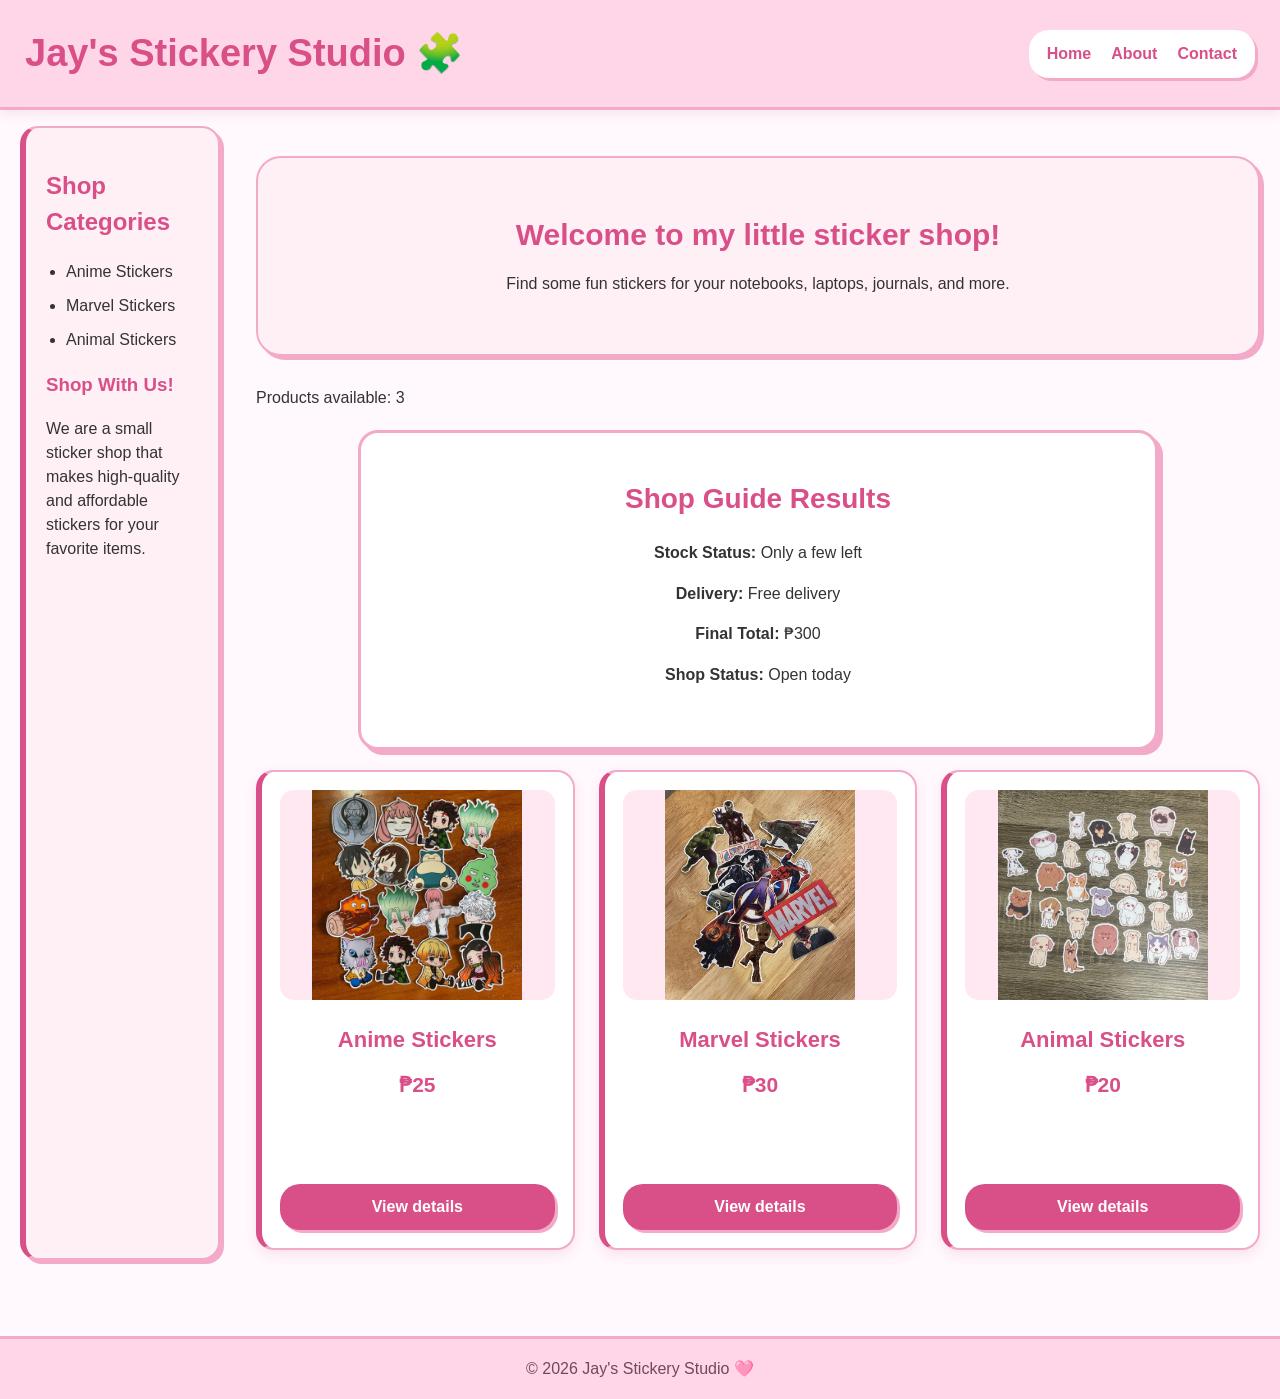
<file: index.html>
<!DOCTYPE html>
<html lang="en">

<head>
    <meta charset="UTF-8">
    <meta name="viewport" content="width=device-width, initial-scale=1.0">

    <title>Jay's Stickery Studio</title>

    <link rel="stylesheet" href="style.css">
</head>

<body>

    <div class="page">

        <header>

            <h1 id="shop-name">Jay's Stickery Studio 🧩</h1>

            <nav>
                <ul>
                    <li><a href="index.html">Home</a></li>
                    <li><a href="about.html">About</a></li>
                    <li><a href="contact.html">Contact</a></li>
                </ul>
            </nav>

        </header>


        <!-- Sidebar -->

        <aside>

            <h2>Shop Categories</h2>

            <ul>
                <li>Anime Stickers</li>
                <li>Marvel Stickers</li>
                <li>Animal Stickers</li>
            </ul>

            <h3>Shop With Us!</h3>

            <p>
                We are a small sticker shop that makes high-quality
                and affordable stickers for your favorite items.
            </p>

        </aside>


        <main>

            <!-- Welcome -->

            <div class="welcome">

                <h2>Welcome to my little sticker shop!</h2>

                <p>
                    Find some fun stickers for your notebooks,
                    laptops, journals, and more.
                </p>

            </div>


            <!-- Product Count -->

            <p>
                Products available:
                <span id="product-count">0</span>
            </p>


            <!-- Shop Decisions -->

            <section>

                <h2>Shop Guide Results</h2>

                <p>
                    <strong>Stock Status:</strong>
                    <span id="stock-result">Loading...</span>
                </p>

                <p>
                    <strong>Delivery:</strong>
                    <span id="delivery-result">Loading...</span>
                </p>

                <p>
                    <strong>Final Total:</strong>
                    ₱<span id="total-result">0</span>
                </p>

                <p>
                    <strong>Shop Status:</strong>
                    <span id="open-result">Loading...</span>
                </p>

            </section>


            <!-- Product Grid -->

            <div class="product-grid">


                <!-- Anime Stickers -->

                <div class="product">

                    <div class="sticker">
                        <img
                            src="./images/anime.jpg"
                            alt="Anime stickers"
                        >
                    </div>

                    <h3>Anime Stickers</h3>

                    <p class="price">₱25</p>

                    <a href="products/anime.html">
                        View details
                    </a>

                </div>


                <!-- Marvel Stickers -->

                <div class="product">

                    <div class="sticker">
                        <img
                            src="./images/marvels.jpeg"
                            alt="Marvel stickers"
                        >
                    </div>

                    <h3>Marvel Stickers</h3>

                    <p class="price">₱30</p>

                    <a href="products/marvels.html">
                        View details
                    </a>

                </div>


                <!-- Animal Stickers -->

                <div class="product">

                    <div class="sticker">
                        <img
                            src="./images/animals.jpg"
                            alt="Animal stickers"
                        >
                    </div>

                    <h3>Animal Stickers</h3>

                    <p class="price">₱20</p>

                    <a href="products/animals.html">
                        View details
                    </a>

                </div>


            </div>

        </main>


        <!-- Footer -->

        <footer>

            <p id="copyright"></p>

        </footer>

    </div>


    <!-- JavaScript -->

    <script src="script.js"></script>

</body>

</html>
</file>
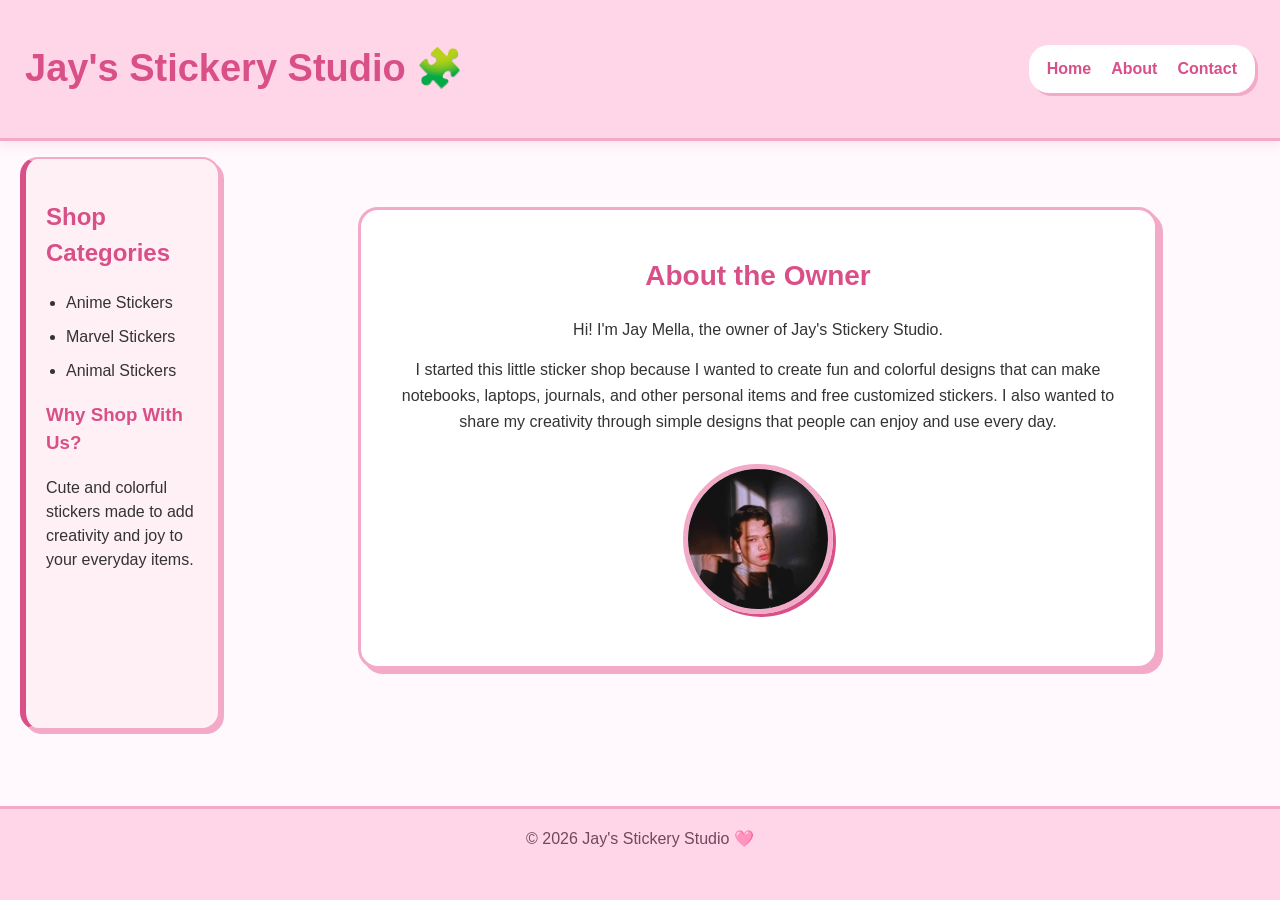
<file: about.html>
<!DOCTYPE html>
<html lang="en">

<head>
    <meta charset="UTF-8">
    <meta name="viewport" content="width=device-width, initial-scale=1.0">

    <title>About - Jay's Stickery Studio</title>

    <link rel="stylesheet" href="style.css">
</head>

<body>

    <div class="page">

        <!-- Header -->

        <header>

            <h1>Jay's Stickery Studio 🧩</h1>

            <nav>
                <ul>
                    <li><a href="index.html">Home</a></li>
                    <li><a href="about.html">About</a></li>
                    <li><a href="contact.html">Contact</a></li>
                </ul>
            </nav>

        </header>


        <!-- Sidebar -->

        <aside>

            <h2>Shop Categories</h2>

            <ul>
                <li>Anime Stickers</li>
                <li>Marvel Stickers</li>
                <li>Animal Stickers</li>
            </ul>

            <h3>Why Shop With Us?</h3>

            <p>
                Cute and colorful stickers made to add
                creativity and joy to your everyday items.
            </p>

        </aside>


        <!-- Main Content -->

        <main>

            <section>

                <h2>About the Owner</h2>

                <p>
                    Hi! I'm Jay Mella, the owner of Jay's Stickery Studio.
                </p>

                <p>
                    I started this little sticker shop because I wanted to create
                    fun and colorful designs that can make notebooks, laptops,
                    journals, and other personal items and free customized stickers.
                    I also wanted to share my creativity through simple designs that
                    people can enjoy and use every day.
                </p>

                <img
                    src="./images/me.jpg"
                    alt="Photo of Jay"
                >

            </section>

        </main>


        <!-- Footer -->

        <footer>

            <p>© 2026 Jay's Stickery Studio 🩷</p>

        </footer>

    </div>

</body>

</html>
</file>
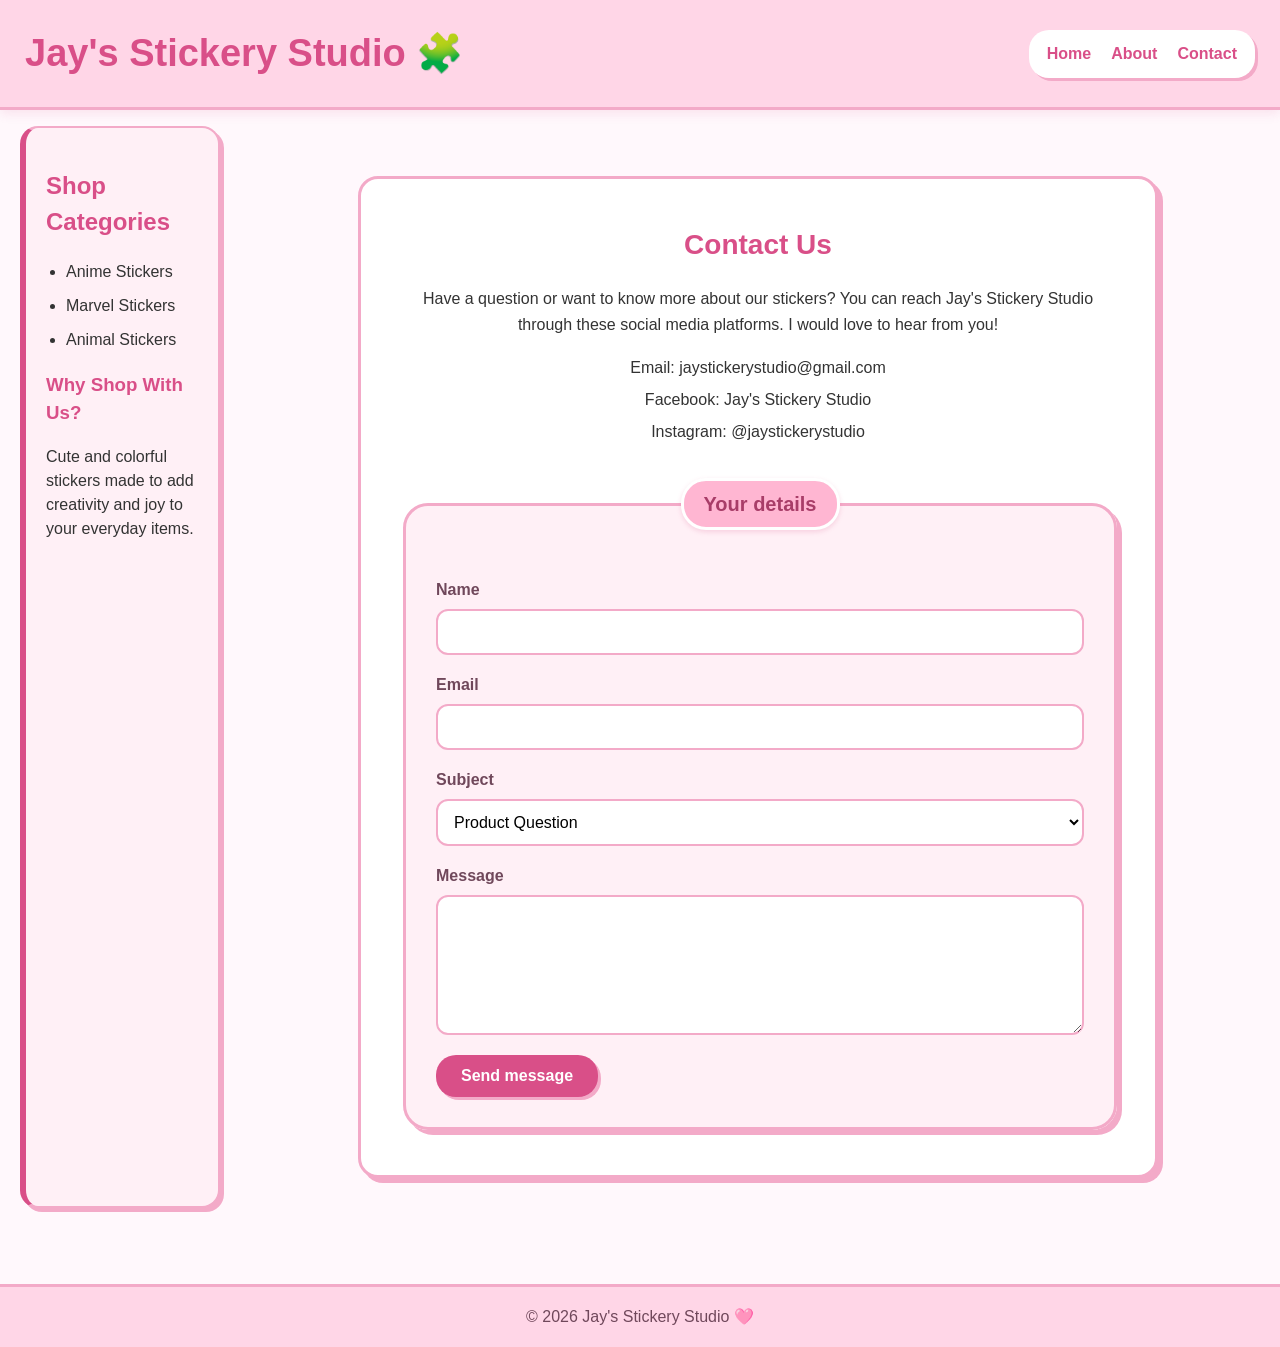
<file: contact.html>
<!DOCTYPE html>
<html lang="en">

<head>
    <meta charset="UTF-8">
    <meta name="viewport" content="width=device-width, initial-scale=1.0">

    <title>Contact - Jay's Stickery Studio</title>

    <link rel="stylesheet" href="style.css">
</head>

<body>

    <div class="page">

        <!-- Header -->

        <header>

            <h1>Jay's Stickery Studio 🧩</h1>

            <nav>
                <ul>
                    <li><a href="index.html">Home</a></li>
                    <li><a href="about.html">About</a></li>
                    <li><a href="contact.html">Contact</a></li>
                </ul>
            </nav>

        </header>


        <!-- Sidebar -->

        <aside>

            <h2>Shop Categories</h2>

            <ul>
                <li>Anime Stickers</li>
                <li>Marvel Stickers</li>
                <li>Animal Stickers</li>
            </ul>

            <h3>Why Shop With Us?</h3>

            <p>
                Cute and colorful stickers made to add
                creativity and joy to your everyday items.
            </p>

        </aside>


        <!-- Main Content -->

        <main>

            <section>

                <h2>Contact Us</h2>

                <p>
                    Have a question or want to know more about our stickers?
                    You can reach Jay's Stickery Studio through these social media platforms.
                    I would love to hear from you!
                </p>

                <ul>
                    <li>Email: jaystickerystudio@gmail.com</li>
                    <li>Facebook: Jay's Stickery Studio</li>
                    <li>Instagram: @jaystickerystudio</li>
                </ul>

                <form>

                    <fieldset>

                        <legend>Your details</legend>

                        <label for="name">Name</label>

                        <input
                            type="text"
                            id="name"
                            name="name"
                            required
                        >

                        <label for="email">Email</label>

                        <input
                            type="email"
                            id="email"
                            name="email"
                            required
                        >

                        <label for="subject">Subject</label>

                        <select
                            id="subject"
                            name="subject"
                        >

                            <option value="product-question">
                                Product Question
                            </option>

                            <option value="order-status">
                                Order Status
                            </option>

                            <option value="wholesale">
                                Wholesale Enquiry
                            </option>

                            <option value="custom-sticker">
                                Custom Sticker Request
                            </option>

                            <option value="other">
                                Something Else
                            </option>

                        </select>

                        <label for="message">Message</label>

                        <textarea
                            id="message"
                            name="message"
                            required
                        ></textarea>

                        <button type="submit">
                            Send message
                        </button>

                    </fieldset>

                </form>

            </section>

        </main>


        <!-- Footer -->

        <footer>

            <p>
                © 2026 Jay's Stickery Studio 🩷
            </p>

        </footer>

    </div>

</body>

</html>
</file>
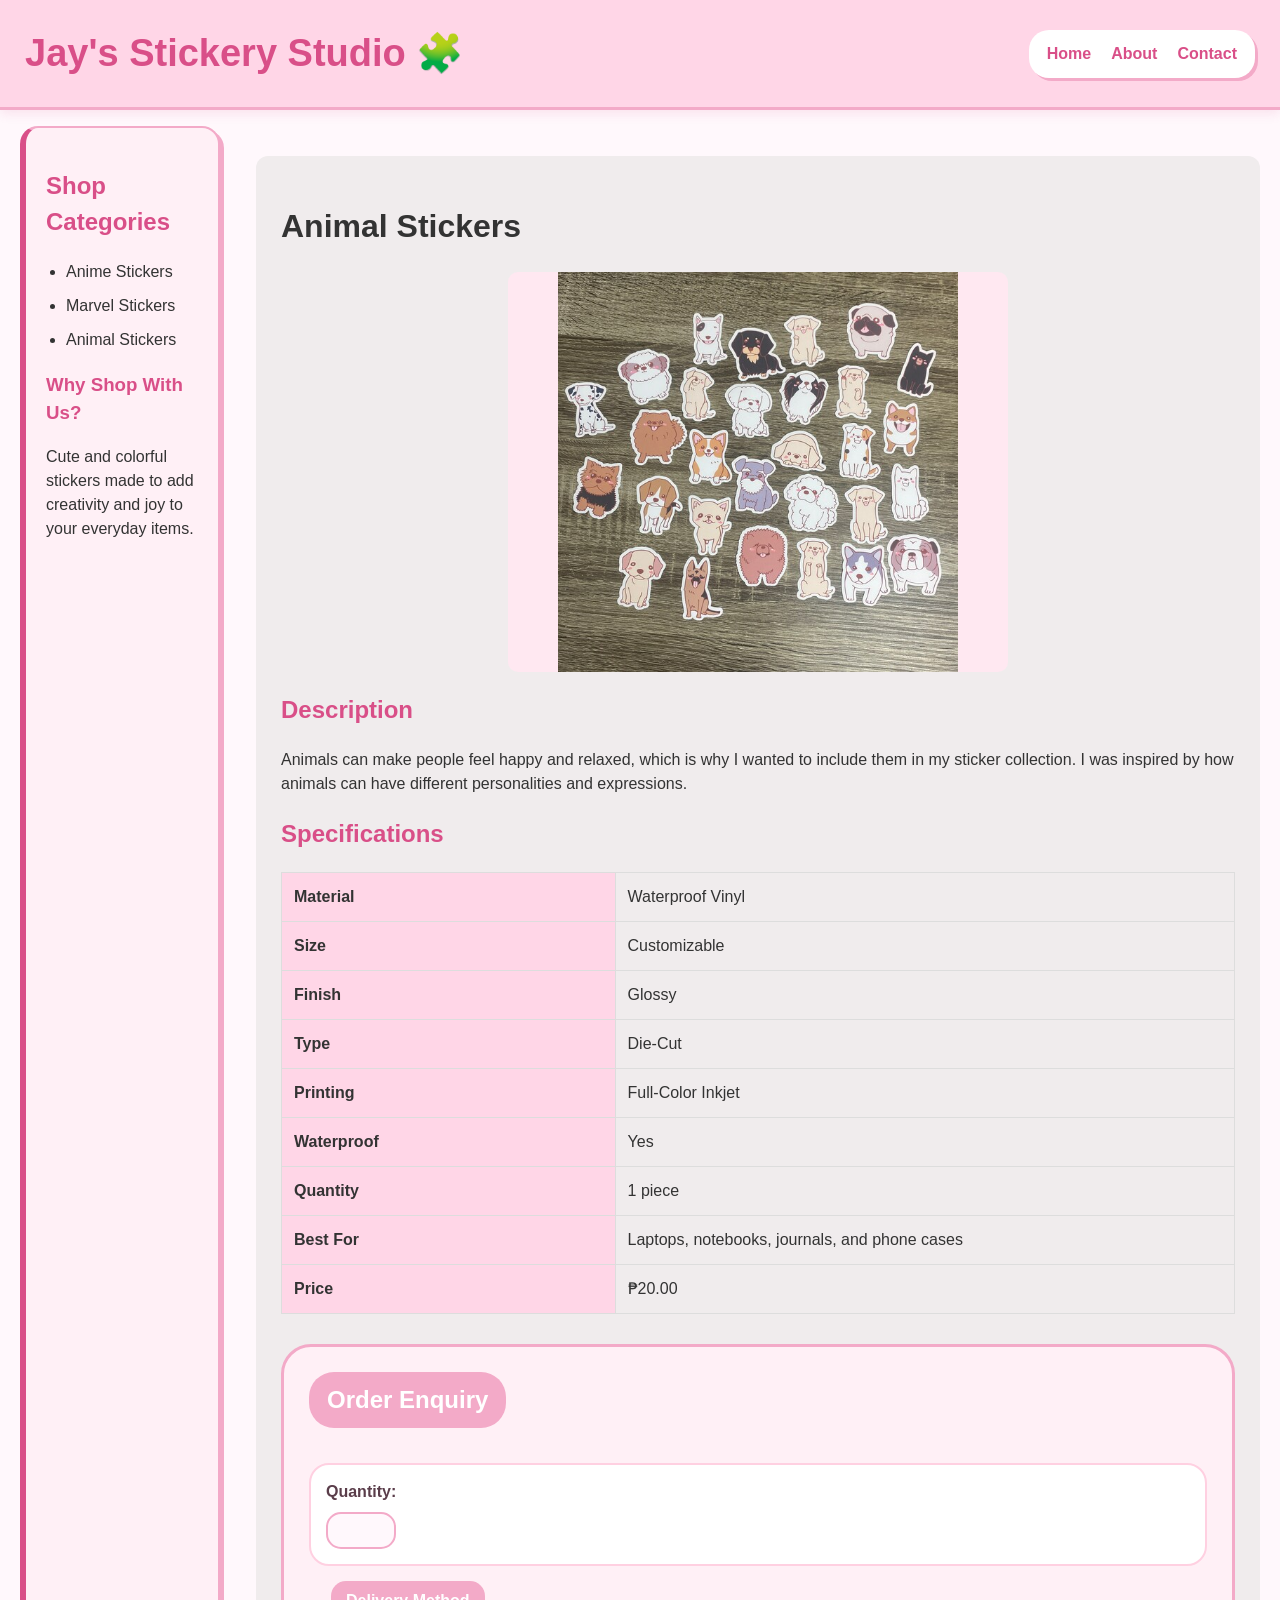
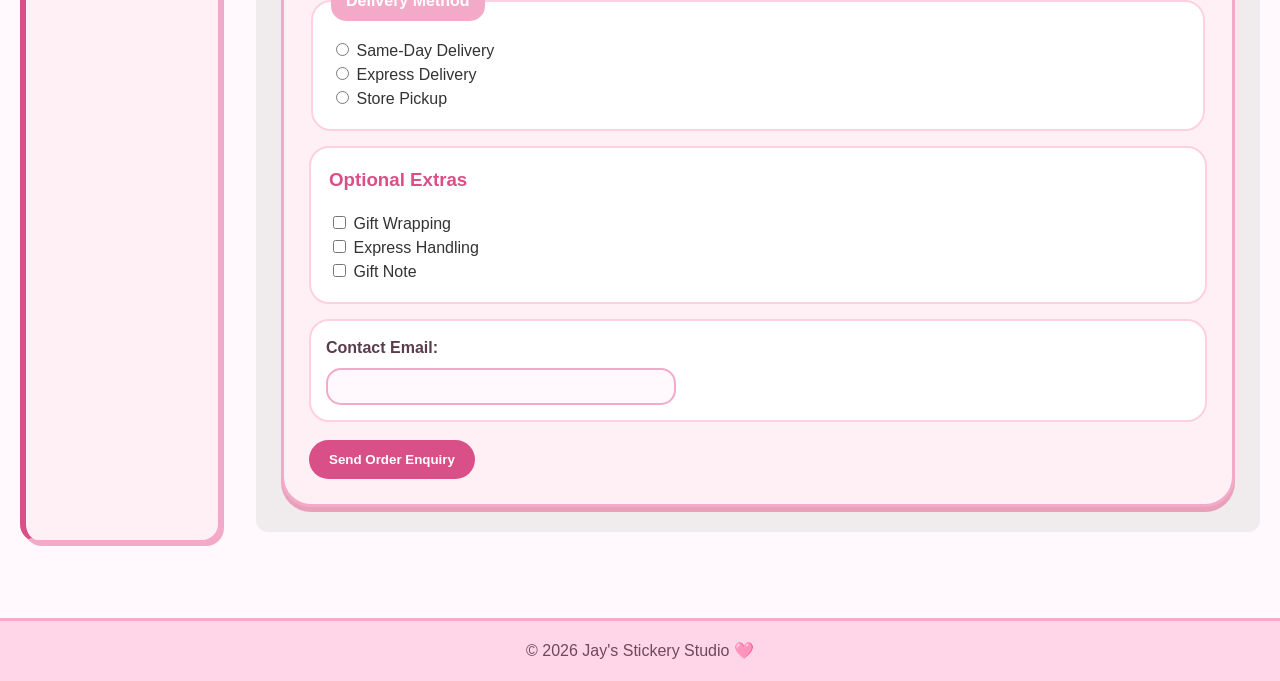
<file: products/animals.html>
<!DOCTYPE html>
<html lang="en">

<head>
    <meta charset="UTF-8">
    <meta name="viewport" content="width=device-width, initial-scale=1.0">

    <title>Animal Stickers | Jay's Stickery Studio</title>

    <link rel="stylesheet" href="../style.css">
</head>

<body>

    <div class="page">

        <!-- Header -->

        <header>

            <h1>Jay's Stickery Studio 🧩</h1>

            <nav>
                <ul>
                    <li><a href="../index.html">Home</a></li>
                    <li><a href="../about.html">About</a></li>
                    <li><a href="../contact.html">Contact</a></li>
                </ul>
            </nav>

        </header>


        <!-- Sidebar -->

        <aside>

            <h2>Shop Categories</h2>

            <ul>
                <li>Anime Stickers</li>
                <li>Marvel Stickers</li>
                <li>Animal Stickers</li>
            </ul>

            <h3>Why Shop With Us?</h3>

            <p>
                Cute and colorful stickers made to add
                creativity and joy to your everyday items.
            </p>

        </aside>


        <!-- Main Content -->

        <main>

            <div class="product-detail">

                <h1>Animal Stickers</h1>

                <img
                    src="../images/animals.jpg"
                    alt="Animal sticker designs"
                    class="product-image"
                >

                <h2>Description</h2>

                <p>
                    Animals can make people feel happy and relaxed, which is why I
                    wanted to include them in my sticker collection. I was inspired
                    by how animals can have different personalities and expressions.
                </p>

                <h2>Specifications</h2>

                <table>

                    <tr>
                        <th>Material</th>
                        <td>Waterproof Vinyl</td>
                    </tr>

                    <tr>
                        <th>Size</th>
                        <td>Customizable</td>
                    </tr>

                    <tr>
                        <th>Finish</th>
                        <td>Glossy</td>
                    </tr>

                    <tr>
                        <th>Type</th>
                        <td>Die-Cut</td>
                    </tr>

                    <tr>
                        <th>Printing</th>
                        <td>Full-Color Inkjet</td>
                    </tr>

                    <tr>
                        <th>Waterproof</th>
                        <td>Yes</td>
                    </tr>

                    <tr>
                        <th>Quantity</th>
                        <td>1 piece</td>
                    </tr>

                    <tr>
                        <th>Best For</th>
                        <td>Laptops, notebooks, journals, and phone cases</td>
                    </tr>

                    <tr>
                        <th>Price</th>
                        <td>₱20.00</td>
                    </tr>

                </table>


                <!-- Order Enquiry Form -->

                <div class="order-box">

                    <h2>Order Enquiry</h2>

                    <form>

                        <div class="form-bubble">

                            <label for="animal-quantity">
                                Quantity:
                            </label>

                            <br>

                            <input
                                type="number"
                                id="animal-quantity"
                                name="quantity"
                                min="1"
                                max="20"
                                required
                            >

                        </div>


                        <fieldset>

                            <legend>Delivery Method</legend>

                            <input
                                type="radio"
                                id="animal-regular"
                                name="delivery"
                                value="regular"
                                required
                            >

                            <label for="animal-regular">
                                Same-Day Delivery
                            </label>

                            <br>

                            <input
                                type="radio"
                                id="animal-express"
                                name="delivery"
                                value="express"
                            >

                            <label for="animal-express">
                                Express Delivery
                            </label>

                            <br>

                            <input
                                type="radio"
                                id="animal-pickup"
                                name="delivery"
                                value="pickup"
                            >

                            <label for="animal-pickup">
                                Store Pickup
                            </label>

                        </fieldset>


                        <div class="extras">

                            <h3>Optional Extras</h3>

                            <input
                                type="checkbox"
                                id="animal-gift"
                                name="extras"
                                value="gift-wrapping"
                            >

                            <label for="animal-gift">
                                Gift Wrapping
                            </label>

                            <br>

                            <input
                                type="checkbox"
                                id="animal-handling"
                                name="extras"
                                value="express-handling"
                            >

                            <label for="animal-handling">
                                Express Handling
                            </label>

                            <br>

                            <input
                                type="checkbox"
                                id="animal-note"
                                name="extras"
                                value="gift-note"
                            >

                            <label for="animal-note">
                                Gift Note
                            </label>

                        </div>


                        <div class="form-bubble">

                            <label for="animal-email">
                                Contact Email:
                            </label>

                            <br>

                            <input
                                type="email"
                                id="animal-email"
                                name="email"
                                required
                            >

                        </div>


                        <button type="submit">
                            Send Order Enquiry
                        </button>

                    </form>

                </div>

            </div>

        </main>


        <!-- Footer -->

        <footer>

            <p>© 2026 Jay's Stickery Studio 🩷</p>

        </footer>

    </div>

</body>

</html>
</file>
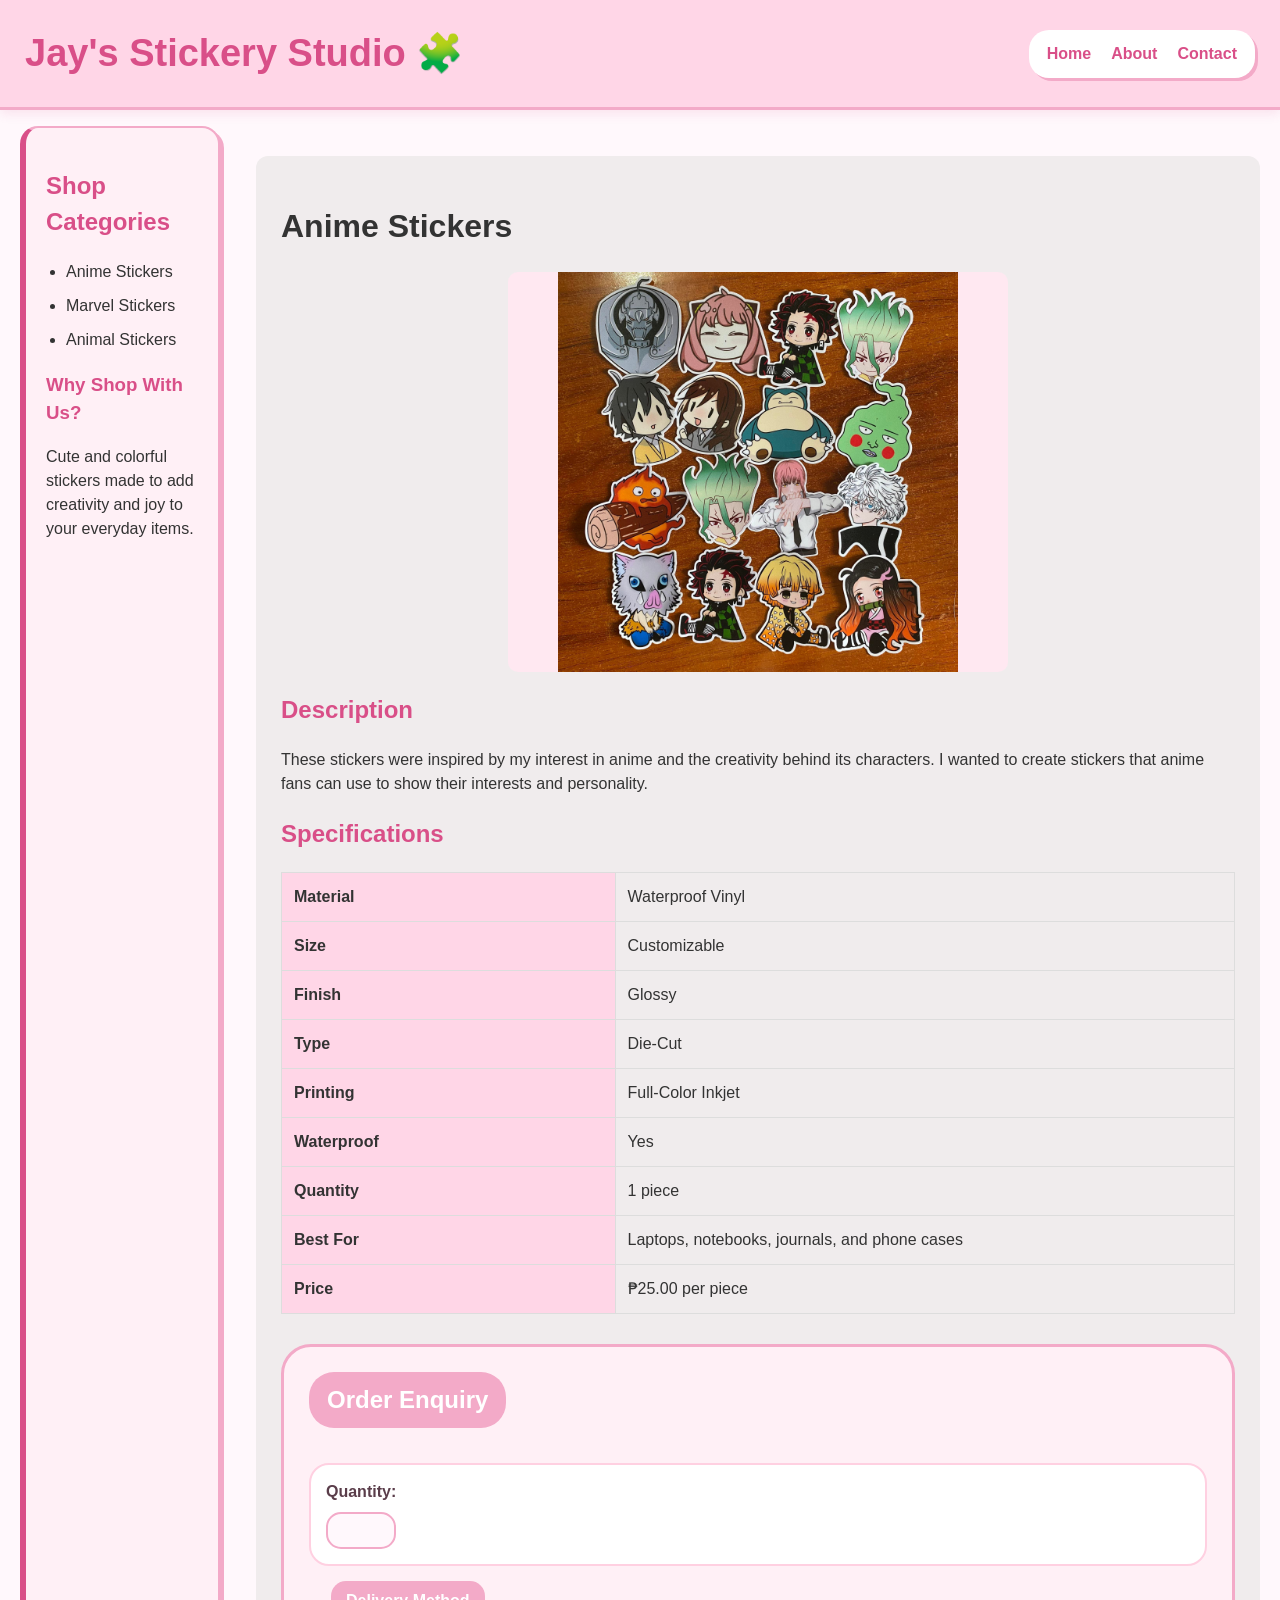
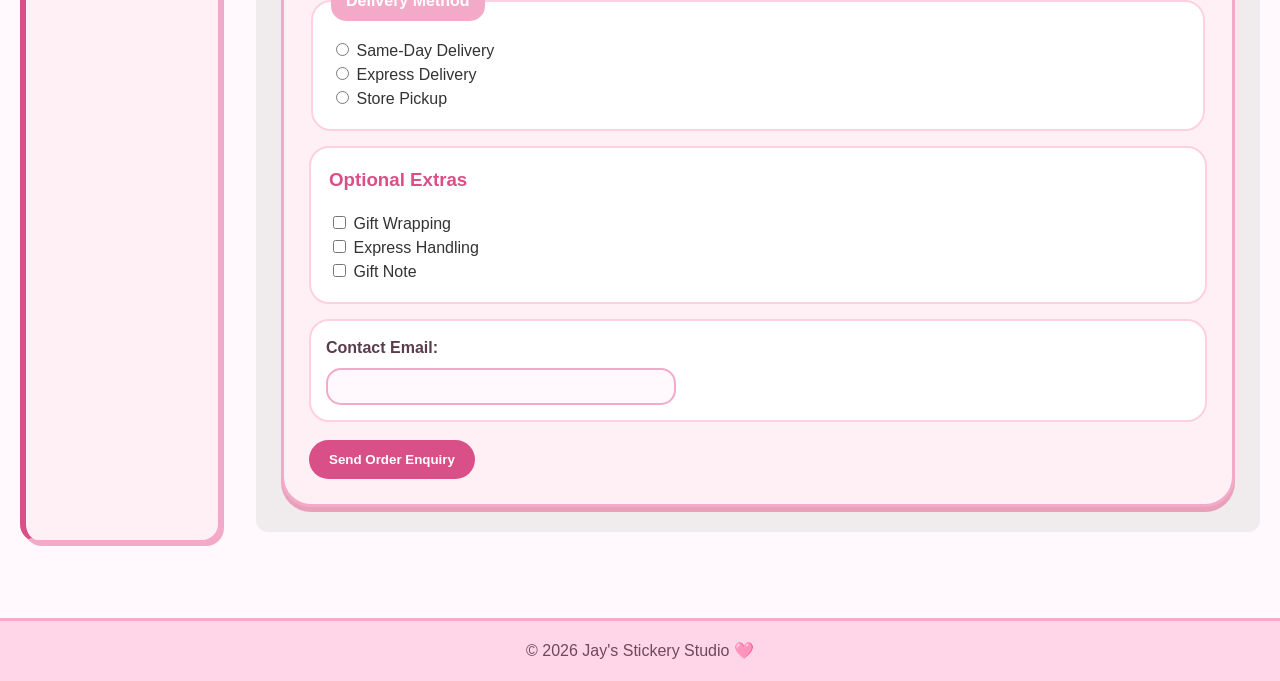
<file: products/anime.html>
<!DOCTYPE html>
<html lang="en">

<head>
    <meta charset="UTF-8">
    <meta name="viewport" content="width=device-width, initial-scale=1.0">

    <title>Anime Stickers | Jay's Stickery Studio</title>

    <link rel="stylesheet" href="../style.css">
</head>

<body>

    <div class="page">

        <!-- Header -->

        <header>

            <h1>Jay's Stickery Studio 🧩</h1>

            <nav>
                <ul>
                    <li><a href="../index.html">Home</a></li>
                    <li><a href="../about.html">About</a></li>
                    <li><a href="../contact.html">Contact</a></li>
                </ul>
            </nav>

        </header>


        <!-- Sidebar -->

        <aside>

            <h2>Shop Categories</h2>

            <ul>
                <li>Anime Stickers</li>
                <li>Marvel Stickers</li>
                <li>Animal Stickers</li>
            </ul>

            <h3>Why Shop With Us?</h3>

            <p>
                Cute and colorful stickers made to add
                creativity and joy to your everyday items.
            </p>

        </aside>


        <!-- Main Content -->

        <main>

            <div class="product-detail">

                <h1>Anime Stickers</h1>

                <img
                    src="../images/anime.jpg"
                    alt="Anime sticker designs"
                    class="product-image"
                >

                <h2>Description</h2>

                <p>
                    These stickers were inspired by my interest in anime and the
                    creativity behind its characters. I wanted to create stickers
                    that anime fans can use to show their interests and personality.
                </p>

                <h2>Specifications</h2>

                <table>

                    <tr>
                        <th>Material</th>
                        <td>Waterproof Vinyl</td>
                    </tr>

                    <tr>
                        <th>Size</th>
                        <td>Customizable</td>
                    </tr>

                    <tr>
                        <th>Finish</th>
                        <td>Glossy</td>
                    </tr>

                    <tr>
                        <th>Type</th>
                        <td>Die-Cut</td>
                    </tr>

                    <tr>
                        <th>Printing</th>
                        <td>Full-Color Inkjet</td>
                    </tr>

                    <tr>
                        <th>Waterproof</th>
                        <td>Yes</td>
                    </tr>

                    <tr>
                        <th>Quantity</th>
                        <td>1 piece</td>
                    </tr>

                    <tr>
                        <th>Best For</th>
                        <td>Laptops, notebooks, journals, and phone cases</td>
                    </tr>

                    <tr>
                        <th>Price</th>
                        <td>₱25.00 per piece</td>
                    </tr>

                </table>


                <!-- Order Enquiry Form -->

                <div class="order-box">

                    <h2>Order Enquiry</h2>

                    <form>

                        <div class="form-bubble">

                            <label for="anime-quantity">
                                Quantity:
                            </label>

                            <br>

                            <input
                                type="number"
                                id="anime-quantity"
                                name="quantity"
                                min="1"
                                max="20"
                                required
                            >

                        </div>


                        <fieldset>

                            <legend>Delivery Method</legend>

                            <input
                                type="radio"
                                id="anime-regular"
                                name="delivery"
                                value="regular"
                                required
                            >

                            <label for="anime-regular">
                                Same-Day Delivery
                            </label>

                            <br>

                            <input
                                type="radio"
                                id="anime-express"
                                name="delivery"
                                value="express"
                            >

                            <label for="anime-express">
                                Express Delivery
                            </label>

                            <br>

                            <input
                                type="radio"
                                id="anime-pickup"
                                name="delivery"
                                value="pickup"
                            >

                            <label for="anime-pickup">
                                Store Pickup
                            </label>

                        </fieldset>


                        <div class="extras">

                            <h3>Optional Extras</h3>

                            <input
                                type="checkbox"
                                id="anime-gift"
                                name="extras"
                                value="gift-wrapping"
                            >

                            <label for="anime-gift">
                                Gift Wrapping
                            </label>

                            <br>

                            <input
                                type="checkbox"
                                id="anime-handling"
                                name="extras"
                                value="express-handling"
                            >

                            <label for="anime-handling">
                                Express Handling
                            </label>

                            <br>

                            <input
                                type="checkbox"
                                id="anime-note"
                                name="extras"
                                value="gift-note"
                            >

                            <label for="anime-note">
                                Gift Note
                            </label>

                        </div>


                        <div class="form-bubble">

                            <label for="anime-email">
                                Contact Email:
                            </label>

                            <br>

                            <input
                                type="email"
                                id="anime-email"
                                name="email"
                                required
                            >

                        </div>


                        <button type="submit">
                            Send Order Enquiry
                        </button>

                    </form>

                </div>

            </div>

        </main>


        <!-- Footer -->

        <footer>

            <p>© 2026 Jay's Stickery Studio 🩷</p>

        </footer>

    </div>

</body>

</html>
</file>
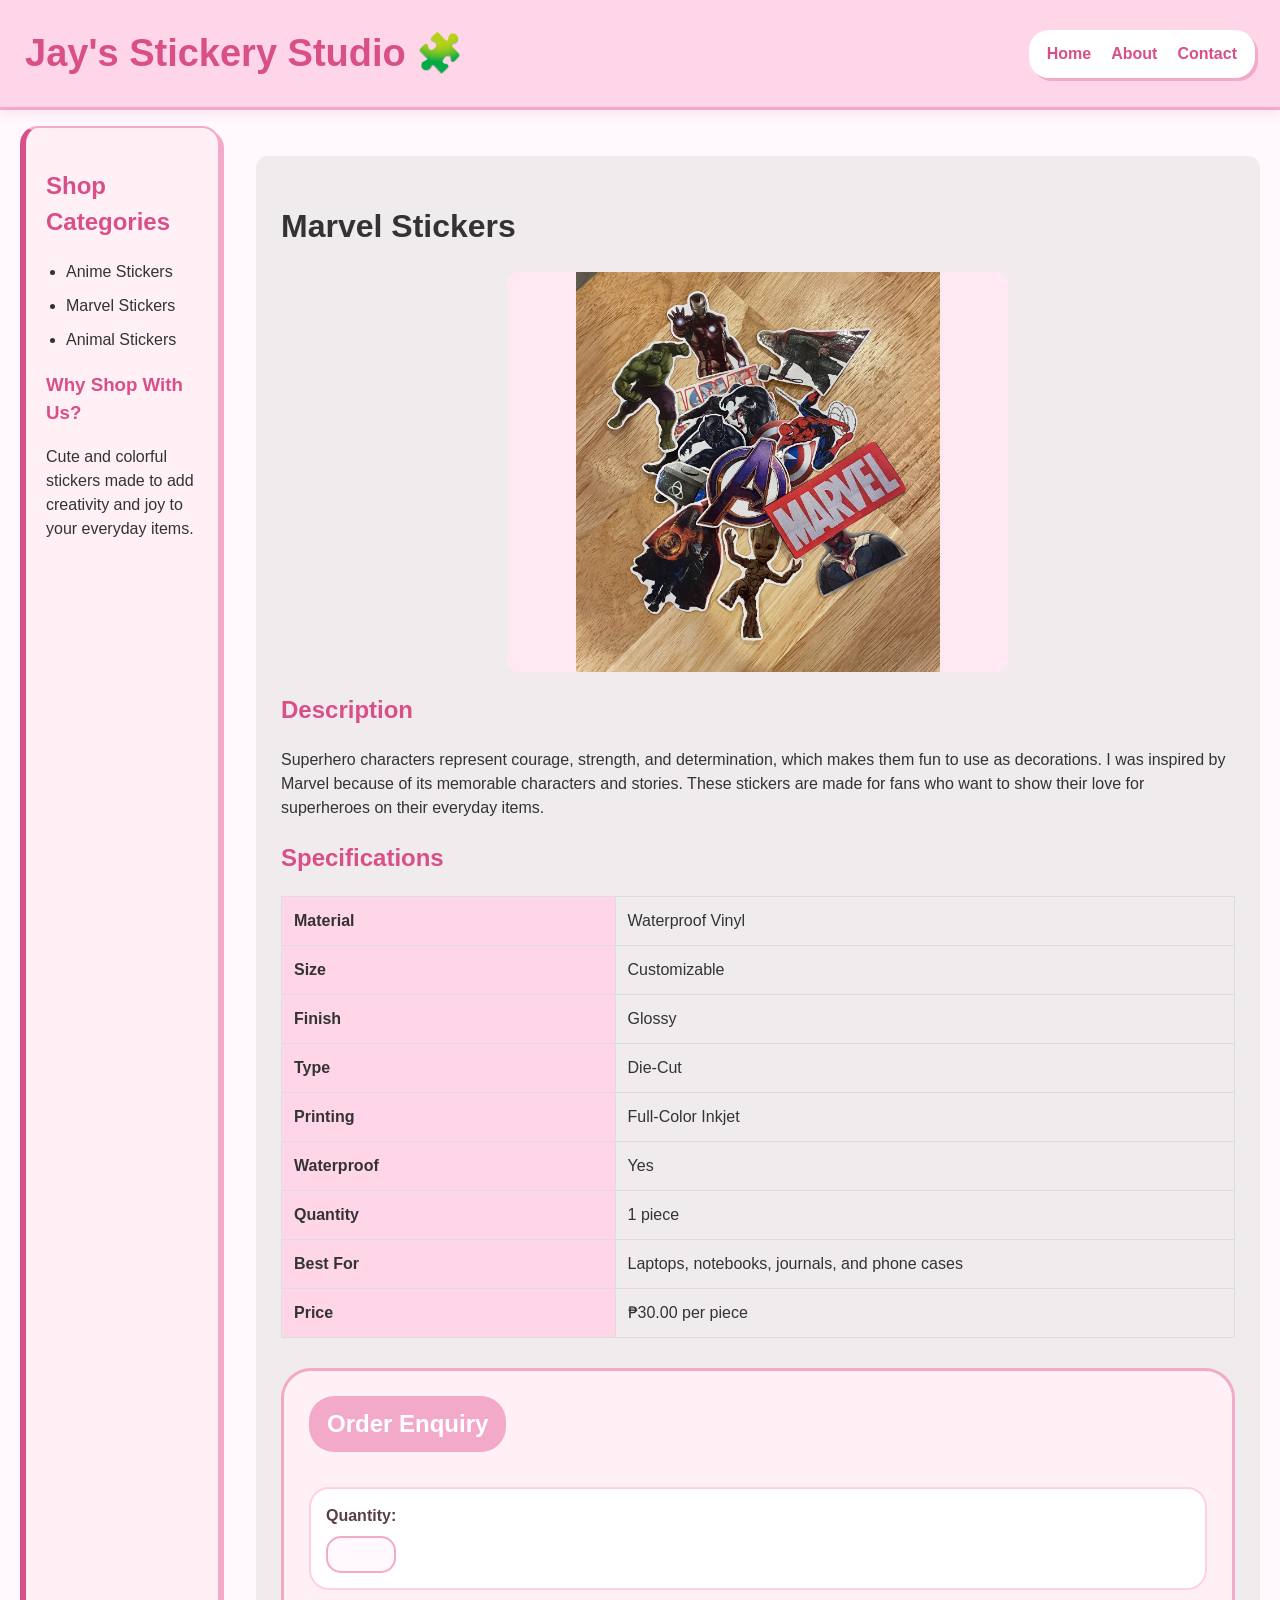
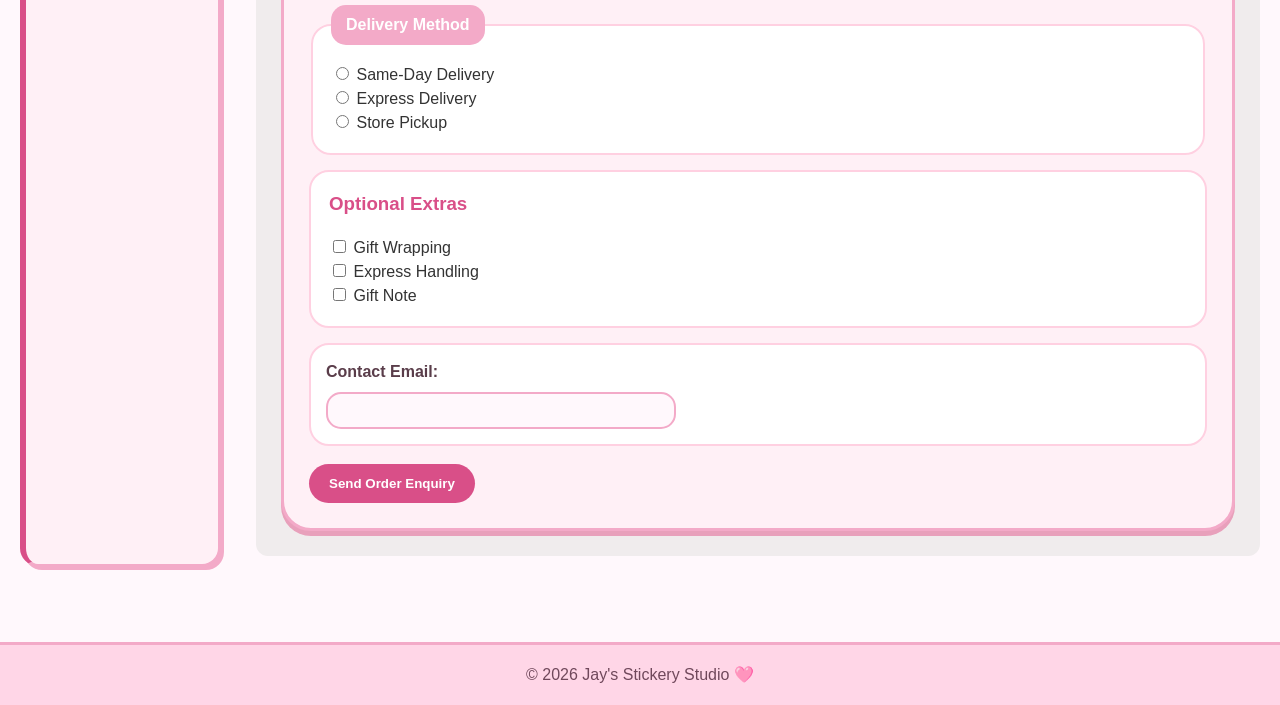
<file: products/marvels.html>
<!DOCTYPE html>
<html lang="en">

<head>
    <meta charset="UTF-8">
    <meta name="viewport" content="width=device-width, initial-scale=1.0">

    <title>Marvel Stickers | Jay's Stickery Studio</title>

    <link rel="stylesheet" href="../style.css">
</head>

<body>

    <div class="page">

        <!-- Header -->

        <header>

            <h1>Jay's Stickery Studio 🧩</h1>

            <nav>
                <ul>
                    <li><a href="../index.html">Home</a></li>
                    <li><a href="../about.html">About</a></li>
                    <li><a href="../contact.html">Contact</a></li>
                </ul>
            </nav>

        </header>


        <!-- Sidebar -->

        <aside>

            <h2>Shop Categories</h2>

            <ul>
                <li>Anime Stickers</li>
                <li>Marvel Stickers</li>
                <li>Animal Stickers</li>
            </ul>

            <h3>Why Shop With Us?</h3>

            <p>
                Cute and colorful stickers made to add
                creativity and joy to your everyday items.
            </p>

        </aside>


        <!-- Main Content -->

        <main>

            <div class="product-detail">

                <h1>Marvel Stickers</h1>

                <img
                    src="../images/marvels.jpeg"
                    alt="Marvel sticker designs"
                    class="product-image"
                >

                <h2>Description</h2>

                <p>
                    Superhero characters represent courage, strength, and determination,
                    which makes them fun to use as decorations. I was inspired by Marvel
                    because of its memorable characters and stories. These stickers are
                    made for fans who want to show their love for superheroes on their
                    everyday items.
                </p>

                <h2>Specifications</h2>

                <table>

                    <tr>
                        <th>Material</th>
                        <td>Waterproof Vinyl</td>
                    </tr>

                    <tr>
                        <th>Size</th>
                        <td>Customizable</td>
                    </tr>

                    <tr>
                        <th>Finish</th>
                        <td>Glossy</td>
                    </tr>

                    <tr>
                        <th>Type</th>
                        <td>Die-Cut</td>
                    </tr>

                    <tr>
                        <th>Printing</th>
                        <td>Full-Color Inkjet</td>
                    </tr>

                    <tr>
                        <th>Waterproof</th>
                        <td>Yes</td>
                    </tr>

                    <tr>
                        <th>Quantity</th>
                        <td>1 piece</td>
                    </tr>

                    <tr>
                        <th>Best For</th>
                        <td>Laptops, notebooks, journals, and phone cases</td>
                    </tr>

                    <tr>
                        <th>Price</th>
                        <td>₱30.00 per piece</td>
                    </tr>

                </table>


                <!-- Order Enquiry Form -->

                <div class="order-box">

                    <h2>Order Enquiry</h2>

                    <form>

                        <div class="form-bubble">

                            <label for="marvels-quantity">
                                Quantity:
                            </label>

                            <br>

                            <input
                                type="number"
                                id="marvels-quantity"
                                name="quantity"
                                min="1"
                                max="20"
                                required
                            >

                        </div>


                        <fieldset>

                            <legend>Delivery Method</legend>

                            <input
                                type="radio"
                                id="marvels-regular"
                                name="delivery"
                                value="regular"
                                required
                            >

                            <label for="marvels-regular">
                                Same-Day Delivery
                            </label>

                            <br>

                            <input
                                type="radio"
                                id="marvels-express"
                                name="delivery"
                                value="express"
                            >

                            <label for="marvels-express">
                                Express Delivery
                            </label>

                            <br>

                            <input
                                type="radio"
                                id="marvels-pickup"
                                name="delivery"
                                value="pickup"
                            >

                            <label for="marvels-pickup">
                                Store Pickup
                            </label>

                        </fieldset>


                        <div class="extras">

                            <h3>Optional Extras</h3>

                            <input
                                type="checkbox"
                                id="marvels-gift"
                                name="extras"
                                value="gift-wrapping"
                            >

                            <label for="marvels-gift">
                                Gift Wrapping
                            </label>

                            <br>

                            <input
                                type="checkbox"
                                id="marvels-handling"
                                name="extras"
                                value="express-handling"
                            >

                            <label for="marvels-handling">
                                Express Handling
                            </label>

                            <br>

                            <input
                                type="checkbox"
                                id="marvels-note"
                                name="extras"
                                value="gift-note"
                            >

                            <label for="marvels-note">
                                Gift Note
                            </label>

                        </div>


                        <div class="form-bubble">

                            <label for="marvels-email">
                                Contact Email:
                            </label>

                            <br>

                            <input
                                type="email"
                                id="marvels-email"
                                name="email"
                                required
                            >

                        </div>


                        <button type="submit">
                            Send Order Enquiry
                        </button>

                    </form>

                </div>

            </div>

        </main>


        <!-- Footer -->

        <footer>

            <p>© 2026 Jay's Stickery Studio 🩷</p>

        </footer>

    </div>

</body>

</html>
</file>
<file: style.css>
/* 1. VARIABLES */

:root {
    --brand-color: #d94f88;
    --dark-ink: #333333;
    --muted-grey: #777777;
    --light-background: #fff8fc;

    --header-background: #ffd6e7;
    --border-color: #f3aac8;
    --soft-pink: #fff0f6;
    --light-pink: #ffe8f1;
}


/* 2. BASE STYLES */

* {
    box-sizing: border-box;
}

body {
    margin: 0;
    font-family: Arial, sans-serif;
    line-height: 1.5;
    background-color: var(--light-background);
    color: var(--dark-ink);
}

.page {
    display: grid;

    grid-template-columns: 1fr;

    grid-template-areas:
        "masthead"
        "main"
        "side"
        "foot";

    gap: 16px;

    min-height: 100vh;
}


/* 3. HEADER */

header {
    grid-area: masthead;

    display: flex;

    flex-direction: column;

    justify-content: center;

    align-items: center;

    text-align: center;

    gap: 20px;

    background-color: var(--header-background);

    padding: 25px 15px;

    border-bottom: 3px solid var(--border-color);

    box-shadow: 0 4px 10px rgba(217, 79, 136, 0.12);
}

header h1 {
    margin: 0;

    color: var(--brand-color);

    font-size: 34px;
}


/* Navigation */

nav {
    background-color: white;

    padding: 12px 18px;

    border-radius: 20px;

    box-shadow: 3px 3px 0 var(--border-color);

    max-width: 100%;
}

nav ul {
    display: flex;

    flex-wrap: wrap;

    justify-content: center;

    gap: 15px;

    list-style: none;

    margin: 0;

    padding: 0;
}

nav li {
    margin: 0;
}

nav a {
    color: var(--brand-color);

    text-decoration: none;

    font-weight: bold;
}

nav a:hover {
    color: #b83d70;
}


/* 4. MAIN */

main {
    grid-area: main;

    width: 100%;

    max-width: 1100px;

    margin: 0 auto;

    padding: 20px;
}


/* Sidebar */

.page aside {
    grid-area: side;

    width: auto;

    margin: 0 20px 20px;

    background-color: var(--soft-pink);

    border: 2px solid var(--border-color);

    border-left: 6px solid var(--brand-color);

    border-radius: 18px;

    padding: 20px;

    box-shadow: 4px 4px 0 var(--border-color);

    min-width: 0;
}

.page aside h2,
.page aside h3 {
    color: var(--brand-color);
}

.page aside ul {
    padding-left: 20px;
}

.page aside li {
    margin-bottom: 10px;
}


/* 5. HOME PAGE */


/* Welcome */

.welcome {
    min-height: 200px;

    display: flex;

    justify-content: center;

    align-items: center;

    flex-direction: column;

    text-align: center;

    background-color: var(--soft-pink);

    border: 2px solid var(--border-color);

    border-radius: 25px;

    margin-bottom: 30px;

    padding: 20px;

    box-shadow: 4px 4px 0 var(--border-color);
}

.welcome h2 {
    color: var(--brand-color);

    margin: 0 0 10px;

    font-size: 30px;
}

.welcome p {
    margin: 5px 0;

    color: var(--dark-ink);
}


/* Shop Title */

.shop-title {
    text-align: center;

    color: var(--brand-color);

    font-size: 28px;

    margin-bottom: 25px;
}


/* Product Grid */

.product-grid {
    display: flex;

    flex-wrap: wrap;

    gap: 24px;

    width: 100%;
}


/* Product Cards */

.product {
    flex: 1 1 240px;

    min-width: 0;

    background-color: white;

    padding: 18px;

    border-radius: 18px;

    border-left: 6px solid var(--brand-color);

    border-top: 2px solid var(--border-color);

    border-right: 2px solid var(--border-color);

    border-bottom: 2px solid var(--border-color);

    box-shadow: 0 5px 12px rgba(217, 79, 136, 0.12);

    text-align: center;

    min-height: 480px;

    display: flex;

    flex-direction: column;

    transition: transform 0.2s ease, box-shadow 0.2s ease;
}


/* Product Hover */

.product:hover {
    transform: translateY(-8px) scale(1.02);

    box-shadow: 0 8px 16px rgba(217, 79, 136, 0.18);
}


/* Sticker Image Area */

.product .sticker {
    width: 100%;

    height: 210px;

    background-color: var(--light-pink);

    border-radius: 14px;

    display: flex;

    align-items: center;

    justify-content: center;

    overflow: hidden;

    margin-bottom: 15px;
}


/* Sticker Images */

.product .sticker img {
    width: 100%;

    max-width: 100%;

    height: 100%;

    object-fit: contain;
}


/* Product Name */

.product h3 {
    margin: 8px 0;

    font-size: 22px;

    color: var(--brand-color);
}


/* Product Price */

.product .price {
    color: var(--brand-color);

    font-size: 21px;

    font-weight: bold;

    margin: 5px 0 15px;
}


/* View Details */

.product a {
    display: inline-block;

    margin-top: auto;

    padding: 11px 20px;

    background-color: var(--brand-color);

    color: white;

    text-decoration: none;

    font-weight: bold;

    border-radius: 20px;

    box-shadow: 3px 3px 0 var(--border-color);
}

.product a:hover {
    background-color: #b83d70;
}


/* 6. PRODUCT DETAIL */


/* Product Detail */

.product-detail {
    background-color: rgb(240, 236, 237);

    padding: 25px;

    border-radius: 12px;

    width: 100%;

    min-width: 0;
}


/* Product Image */

.product-image {
    width: 100%;

    max-width: 500px;

    height: 400px;

    object-fit: contain;

    display: block;

    margin: 20px auto;

    background-color: var(--light-pink);

    border-radius: 10px;
}


/* Headings */

h2 {
    color: var(--brand-color);
}


/* Product Specifications */

table {
    width: 100%;

    border-collapse: collapse;
}

th,
td {
    border: 1px solid #ddd;

    padding: 12px;

    text-align: left;
}

th {
    background-color: var(--header-background);

    width: 35%;
}


/* Order Bubble */

.order-box {
    margin-top: 30px;

    background-color: var(--soft-pink);

    border: 3px solid var(--border-color);

    border-radius: 30px;

    padding: 25px;

    box-shadow: 0 5px 0 #e8a0bb;

    width: 100%;
}

.order-box h2 {
    display: inline-block;

    background-color: var(--border-color);

    color: white;

    padding: 10px 18px;

    border-radius: 25px;

    margin-top: 0;
}


/* Form Bubble */

.form-bubble {
    background-color: white;

    border: 2px solid #ffd0e1;

    border-radius: 20px;

    padding: 15px;

    margin-top: 15px;

    width: 100%;
}

.form-bubble label {
    color: #5a3d4a;

    font-weight: bold;
}


/* Form Inputs */

input[type="number"],
input[type="email"] {
    margin-top: 8px;

    padding: 9px;

    border: 2px solid var(--border-color);

    border-radius: 15px;

    background-color: var(--light-background);

    max-width: 100%;
}

input[type="number"] {
    width: 70px;
}

input[type="email"] {
    width: 90%;

    max-width: 350px;
}


/* Delivery Method */

fieldset {
    background-color: white;

    border: 2px solid #ffd0e1;

    border-radius: 20px;

    padding: 18px;

    margin-top: 15px;

    max-width: 100%;
}

legend {
    background-color: var(--border-color);

    color: white;

    padding: 8px 15px;

    border-radius: 15px;

    font-weight: bold;
}


/* Optional Extras */

.extras {
    background-color: white;

    border: 2px solid #ffd0e1;

    border-radius: 20px;

    padding: 18px;

    margin-top: 15px;

    max-width: 100%;
}

.extras h3 {
    color: var(--brand-color);

    margin-top: 0;
}


/* Submit Button */

button {
    background-color: var(--brand-color);

    color: white;

    border: none;

    padding: 12px 20px;

    border-radius: 20px;

    font-weight: bold;

    cursor: pointer;

    margin-top: 18px;
}

button:hover {
    background-color: #b83d70;
}


/* 7. CONTACT PAGE */


/* Contact Card */

main section {
    width: 100%;

    max-width: 800px;

    margin: 20px auto;

    background-color: white;

    padding: 25px 20px;

    border-radius: 20px;

    border: 3px solid var(--border-color);

    box-shadow: 5px 5px 0 var(--border-color);

    text-align: center;

    min-width: 0;
}


/* Contact Heading */

main section h2 {
    color: var(--brand-color);

    text-align: center;

    font-size: 32px;

    margin-top: 0;
}


/* Contact Description */

main section > p {
    text-align: center;

    line-height: 1.6;
}


/* Contact Information */

main section > ul {
    list-style: none;

    padding: 0;

    margin: 0 0 30px;

    text-align: center;

    line-height: 2;
}


/* Contact Form */

main section form {
    text-align: left;

    width: 100%;
}

main section form fieldset {
    background-color: var(--soft-pink);

    border: 3px solid var(--border-color);

    border-radius: 25px;

    padding: 20px;

    margin-top: 25px;

    box-shadow: 5px 5px 0 var(--border-color);

    width: 100%;
}


/* Your Details */

main section form legend {
    margin: 0 auto;

    padding: 8px 20px;

    background-color: #ffb6d2;

    border: 3px solid white;

    border-radius: 25px;

    color: #a83d68;

    font-size: 20px;

    font-weight: bold;

    text-align: center;

    box-shadow: 0 2px 5px rgba(217, 79, 136, 0.2);
}


/* Contact Labels */

main section form label {
    display: block;

    margin-top: 18px;

    margin-bottom: 7px;

    color: #70485b;

    font-weight: bold;

    text-align: left;
}


/* Contact Inputs */

main section form input[type="text"],
main section form input[type="email"],
main section form select,
main section form textarea {
    display: block;

    width: 100%;

    max-width: 100%;

    padding: 12px;

    margin-top: 5px;

    border: 2px solid var(--border-color);

    border-radius: 12px;

    font-family: Arial, sans-serif;

    font-size: 16px;

    background-color: white;

    text-align: left;
}


/* Contact Focus */

main section form input:focus,
main section form select:focus,
main section form textarea:focus {
    outline: 3px solid var(--brand-color);

    outline-offset: 2px;

    border-color: var(--brand-color);
}


/* Contact Message */

main section form textarea {
    min-height: 140px;

    resize: vertical;
}


/* Contact Button */

main section form button {
    display: block;

    margin-top: 20px;

    padding: 12px 25px;

    background-color: var(--brand-color);

    color: white;

    border: none;

    border-radius: 20px;

    font-size: 16px;

    font-weight: bold;

    cursor: pointer;

    box-shadow: 3px 3px 0 var(--border-color);
}

main section form button:hover {
    background-color: #b83d70;
}


/* 8. ABOUT PAGE */


/* About Card */

main section {
    background-color: white;

    padding: 30px 20px;

    border-radius: 20px;

    border: 3px solid var(--border-color);

    box-shadow: 5px 5px 0 var(--border-color);

    text-align: center;
}


/* About Heading */

main section h2 {
    color: var(--brand-color);

    margin-top: 0;

    margin-bottom: 20px;

    font-size: 28px;
}


/* About Text */

main section p {
    line-height: 1.6;

    margin: 15px auto;

    max-width: 750px;
}


/* About Photo */

main section img {
    width: 150px;

    height: 150px;

    max-width: 100%;

    object-fit: cover;

    border-radius: 50%;

    margin-top: 15px;

    border: 5px solid var(--border-color);

    box-shadow: 3px 3px 0 var(--brand-color);
}


/* 9. FOOTER */

footer {
    grid-area: foot;

    margin-top: 40px;

    background-color: var(--header-background);

    border-top: 3px solid var(--border-color);

    text-align: center;

    padding: 18px;

    color: #70485b;

    width: 100%;
}

footer p {
    margin: 0;
}


/* 10. TABLET AND DESKTOP */

/* Enhance the layout at 700px and above */

@media (min-width: 700px) {

    .page {
        grid-template-columns: 220px 1fr;

        grid-template-areas:
            "masthead masthead"
            "side main"
            "foot foot";
    }


    /* Header */

    header {
        flex-direction: row;

        justify-content: space-between;

        align-items: center;

        text-align: left;

        padding: 25px;
    }

    header h1 {
        font-size: 38px;
    }


    /* Navigation */

    nav ul {
        gap: 20px;
    }


    /* Main */

    main {
        padding: 30px 20px;
    }


    /* Sidebar */

    .page aside {
        margin: 0;

        margin-left: 20px;

        margin-bottom: 20px;
    }


    /* Contact and About */

    main section {
        padding: 45px 40px;
    }


    main section form fieldset {
        padding: 30px;
    }
}
</file>
